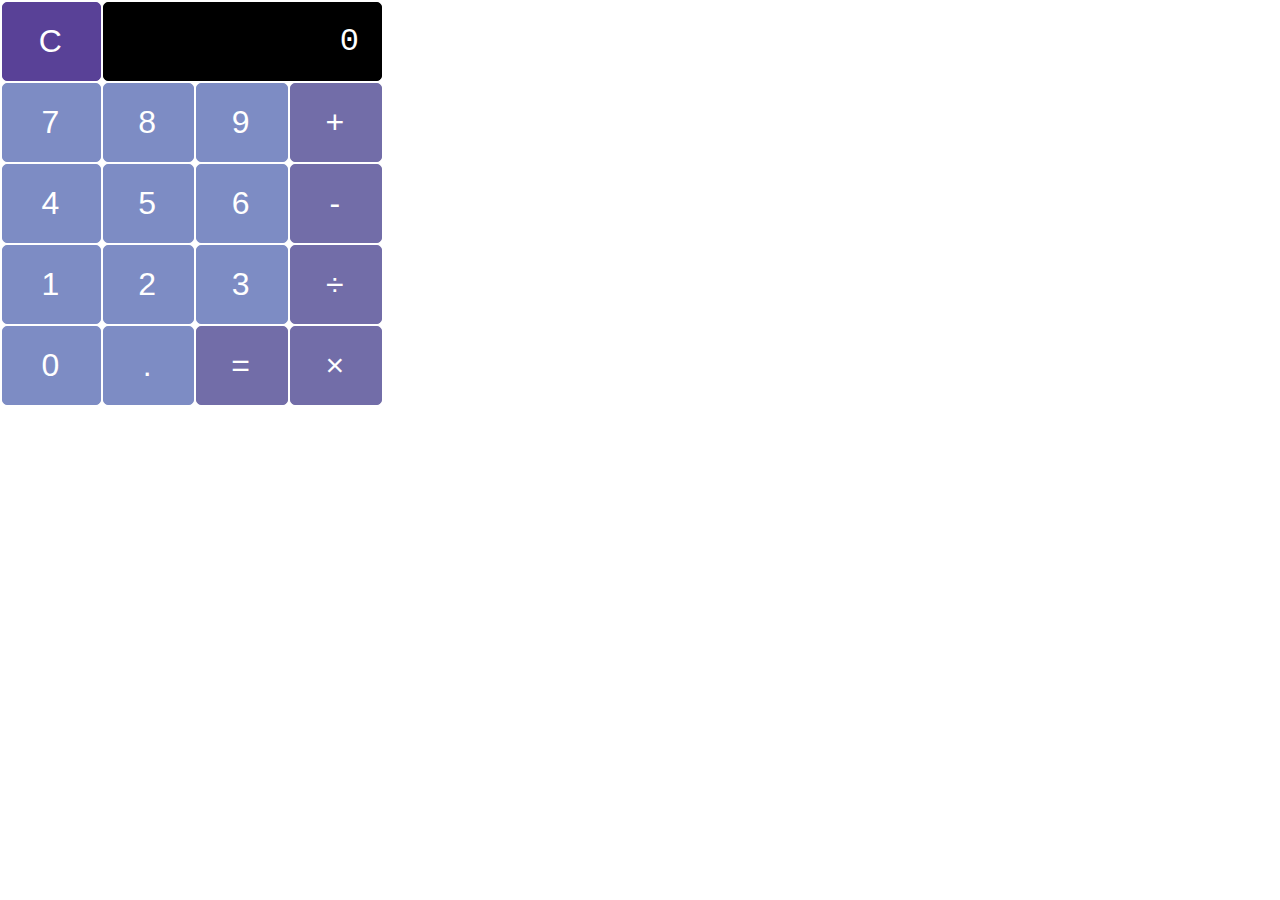
<file: index.html>
<!DOCTYPE html>
<html>
<head>
  <title>JS Calculator</title>
  <meta charset="utf-8">
  <link rel="stylesheet" href="calculator.css" type="text/css">
</head>
<body>
  <script src="calculator.js"></script>
   <div class="table">
    <table width="30%">
      <tr>
      <td class="clear">C</td>
      <td class="display" colspan="3">0</td>
      </tr>
   <!--ROW 1-->
        <tr>
        <td class="numberpad num-7">7</td>
        <td class="numberpad num-8">8</td>
        <td class="numberpad num-9">9</td>
        <td class="symbols sym">+</td>
        </tr>
    <!--ROW 2-->
        <tr>
        <td class="numberpad num-4">4</td>
        <td class="numberpad num-5">5</td>
        <td class="numberpad num-6">6</td>
        <td class="symbols sym">-</td>
        </tr>
    <!--ROW 3-->
        <tr>
        <td class="numberpad num-1">1</td>
        <td class="numberpad num-2">2</td>
        <td class="numberpad num-3">3</td>
        <td class="symbols sym">÷</td>
        </tr>
    <!--ROW 4-->
        <tr>
        <td class="numberpad num-0">0</td>
        <td class="numberpad num-.">.</td>
        <td class="symbols symEqual">=</td>
        <td class="symbols sym">×</td>
        </tr>
        </table>
    </div>

  <div class="screen_result"><p></p>
  </div>
</body>
</html>
</file>
<file: calculator.css>
* {
  margin: 0;
  padding: 0;
  box-sizing: border-box;
  letter-spacing: 2px;
}
td {
  border: 1px solid black;
  text-align: center;
  float: center;
  padding: 20px;
  font-family: sans-serif;
  font-size: 24pt;
  border-radius: 5px;
  color: white;
  cursor: pointer;
}

td:hover {
box-shadow: 0px 0px 1px 1px gray;
}

.display {
  text-align: right;
  background: black;
  color: white;
  font-family: courier;
}


.numberpad {
  background-color: #7D8CC4;
    border: 1px solid #7D8CC4;
}

.symbols {
  background-color: #726DA8;
    border: 1px solid #726DA8;
}

.clear {
    background-color: #594197;
    border: 1px solid #594197;
}
</file>
